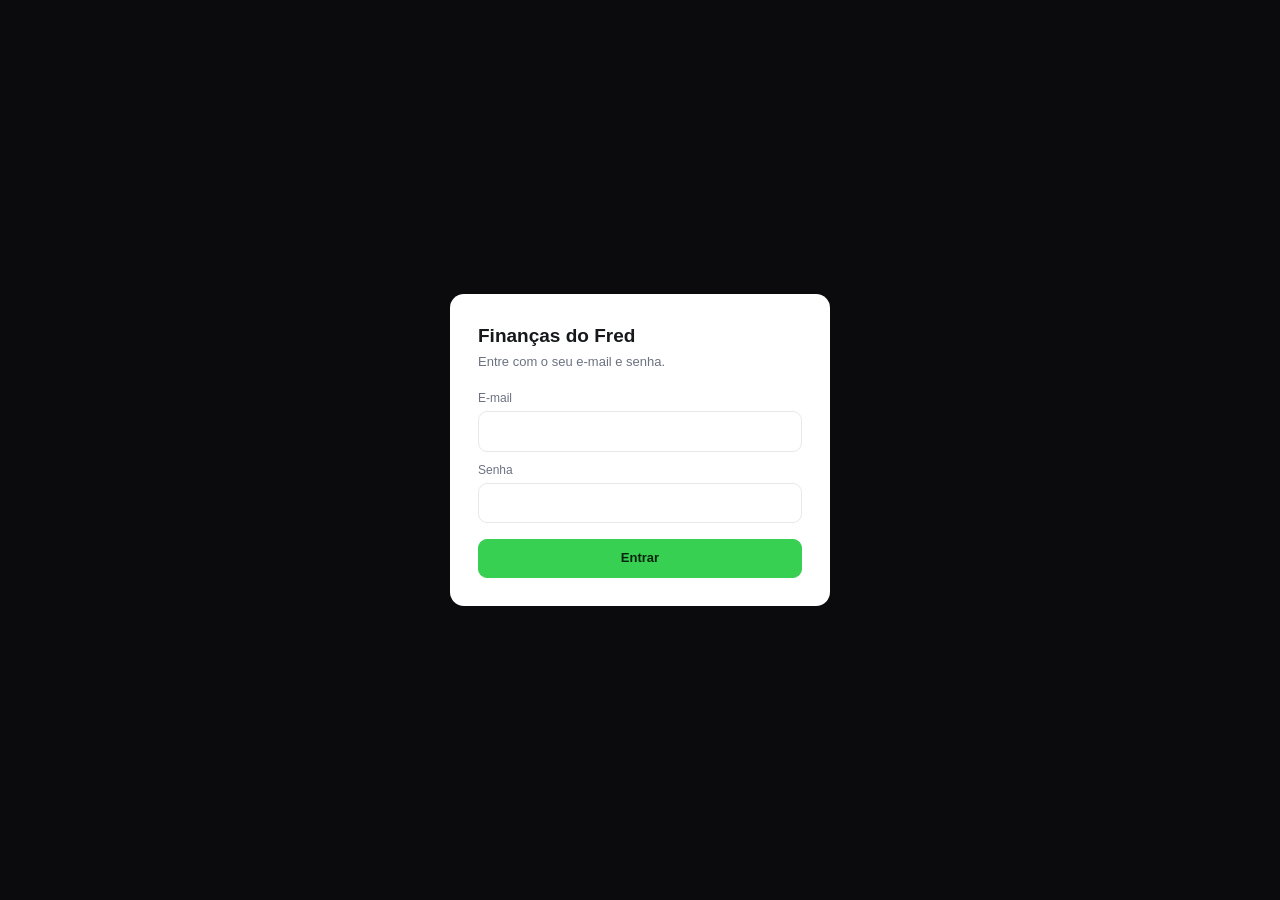
<file: docs/index.html>
<!doctype html>
<html lang="pt-BR">
<head>
<meta charset="utf-8">
<meta name="viewport" content="width=device-width, initial-scale=1">
<title>Dashboard · Finanças do Fred</title>
<link rel="stylesheet" href="css/style.css?v=20261105a">
</head>
<body>
<header class="topbar" id="topbar"></header>
<nav class="sidebar" id="sidebar"></nav>
<main class="conteudo">

  <div class="barra-acoes">
    <button class="btn btn-primario" onclick="abrirLancamento(null,{tipo:'receita'})">+ Receita</button>
    <button class="btn btn-escuro" onclick="abrirLancamento(null,{tipo:'despesa',status:'pendente'})">Registrar conta a pagar</button>
    <button class="btn" onclick="abrirLancamento(null,{tipo:'despesa'})">+ Despesa</button>
  </div>

  <div class="kpis" id="kpis"></div>

  <section class="dash-grade">
    <div class="painel">
      <div class="painel-topo">
        <div class="painel-titulo" id="titulo-ultimos"></div>
        <a class="btn-contorno" href="caixa.html">Ver todos</a>
      </div>
      <div id="ultimos"></div>
    </div>

    <div class="painel">
      <div class="painel-topo">
        <div class="painel-titulo" id="titulo-fluxo"></div>
        <select class="select-periodo" id="periodo">
          <option value="6">Últimos 6 meses</option>
          <option value="12">Últimos 12 meses</option>
          <option value="3">Últimos 3 meses</option>
        </select>
      </div>
      <div class="fluxo-wrap">
        <div class="fluxo-grafico">
          <div class="legenda">
            <span class="leg leg-verde">Entradas (R$)</span>
            <span class="leg leg-vermelho">Saídas (R$)</span>
          </div>
          <div class="caixa-grafico"><canvas id="gr-fluxo"></canvas></div>
        </div>
        <div class="fluxo-totais">
          <div class="total-box"><div class="total-rotulo">Total de entradas</div><div class="total-valor" id="total-entradas">R$ 0,00</div></div>
          <div class="total-box"><div class="total-rotulo">Total de saídas</div><div class="total-valor" id="total-saidas">R$ 0,00</div></div>
        </div>
      </div>
    </div>
  </section>

  <section class="dash-grade">
    <div class="painel">
      <div class="painel-topo">
        <div class="painel-titulo" id="titulo-vencimentos"></div>
        <div style="display:flex;gap:6px"><a class="btn-contorno" href="pagar.html">A pagar</a><a class="btn-contorno" href="receber.html">A receber</a></div>
      </div>
      <div id="vencimentos"></div>
    </div>

    <div class="painel">
      <div class="painel-topo">
        <div class="painel-titulo" id="titulo-alertas"></div>
      </div>
      <div class="alertas" id="alertas"></div>
    </div>
  </section>

</main>
<div id="aviso" hidden></div>
<script src="vendor/supabase.js"></script>
<script src="vendor/chart.umd.js"></script>
<script src="js/app.js?v=20261105a"></script>
<script src="js/index.js?v=20261105a"></script>
</body>
</html>
</file>
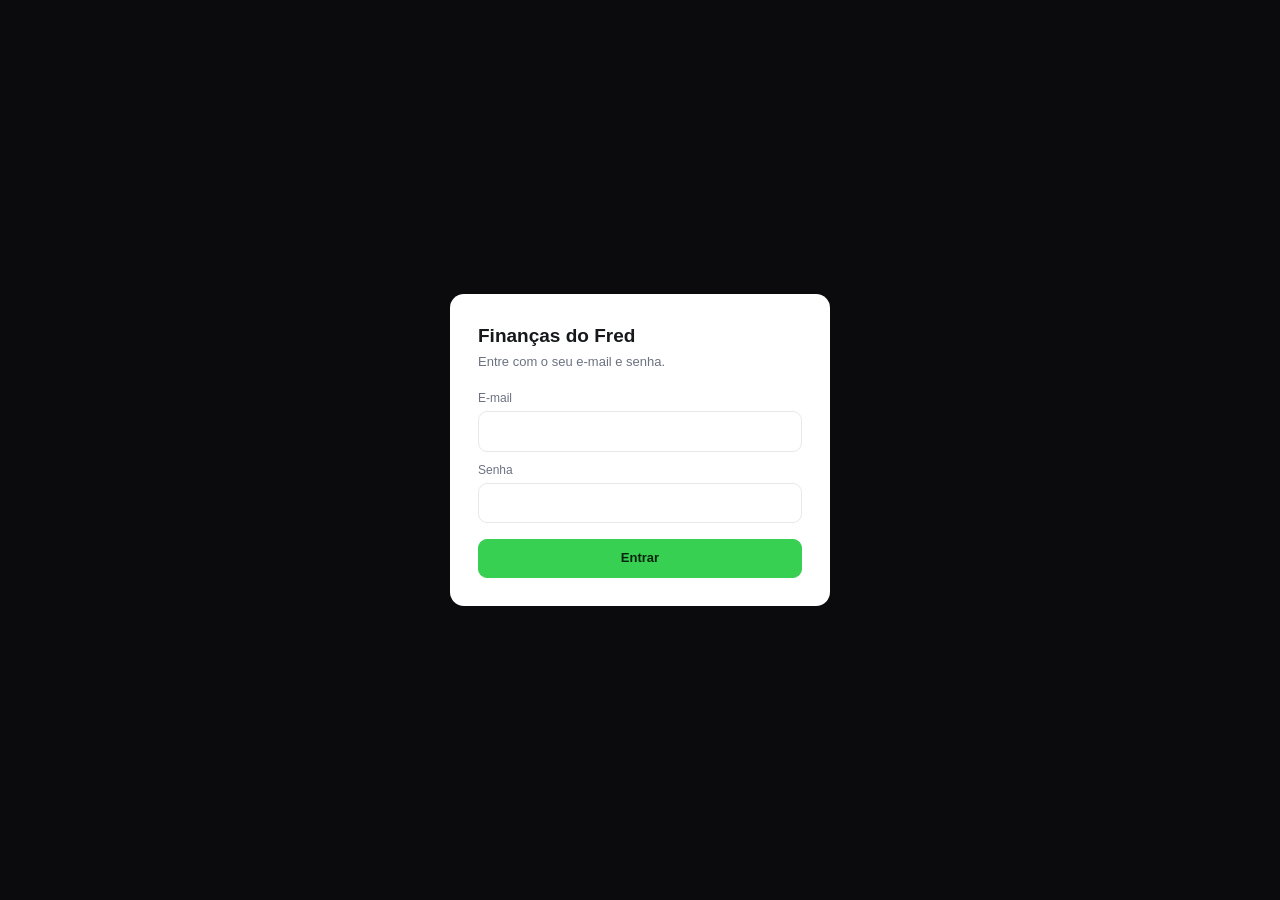
<file: docs/caixa.html>
<!doctype html>
<html lang="pt-BR">
<head>
<meta charset="utf-8">
<meta name="viewport" content="width=device-width, initial-scale=1">
<title>Caixa · Finanças do Fred</title>
<link rel="stylesheet" href="css/style.css?v=20261105a">
</head>
<body>
<header class="topbar" id="topbar"></header>
<nav class="sidebar" id="sidebar"></nav>
<main class="conteudo">
  <div class="cabecalho">
    <h1>Caixa</h1>
    <div class="acoes">
      <button class="btn" id="exportar">Exportar CSV</button>
      <button class="btn btn-primario" onclick="abrirLancamento(null,{tipo:'despesa',status:'liquidado'})">+ Lançamento</button>
    </div>
  </div>

  <div class="kpis" id="kpis"></div>

  <div class="card">
    <div class="filtros">
      <div class="campo" style="flex:1"><label for="f-busca">Buscar</label><input id="f-busca" placeholder="descrição ou pessoa"></div>
      <div class="campo"><label for="f-de">Baixa de</label><input id="f-de" type="date"></div>
      <div class="campo"><label for="f-ate">Até</label><input id="f-ate" type="date"></div>
      <div class="campo"><label for="f-tipo">Movimento</label>
        <select id="f-tipo"><option value="">Entradas e saídas</option><option value="1">Só entradas</option><option value="-1">Só saídas</option></select></div>
    </div>
    <div class="filtros">
      <div class="campo"><label for="f-conta">Conta</label><select id="f-conta"></select></div>
      <div class="campo"><label for="f-categoria">Categoria</label><select id="f-categoria"></select></div>
      <div class="campo"><label for="f-pessoa">Pessoa</label><select id="f-pessoa"></select></div>
      <div class="campo"><label for="f-grupo">Origem</label>
        <select id="f-grupo"><option value="">Todas</option><option value="resultado">Receitas e despesas</option><option value="emprestimo">Empréstimos</option></select></div>
      <button class="btn" id="f-limpar">Limpar filtros</button>
    </div>
    <div class="chips" id="atalhos"></div>
    <div class="chips" id="ativos"></div>
    <div id="tabela"></div>
  </div>

</main>
<div id="aviso" hidden></div>
<script src="vendor/supabase.js"></script>

<script src="js/app.js?v=20261105a"></script>
<script src="js/caixa.js?v=20261105a"></script>
</body>
</html>
</file>
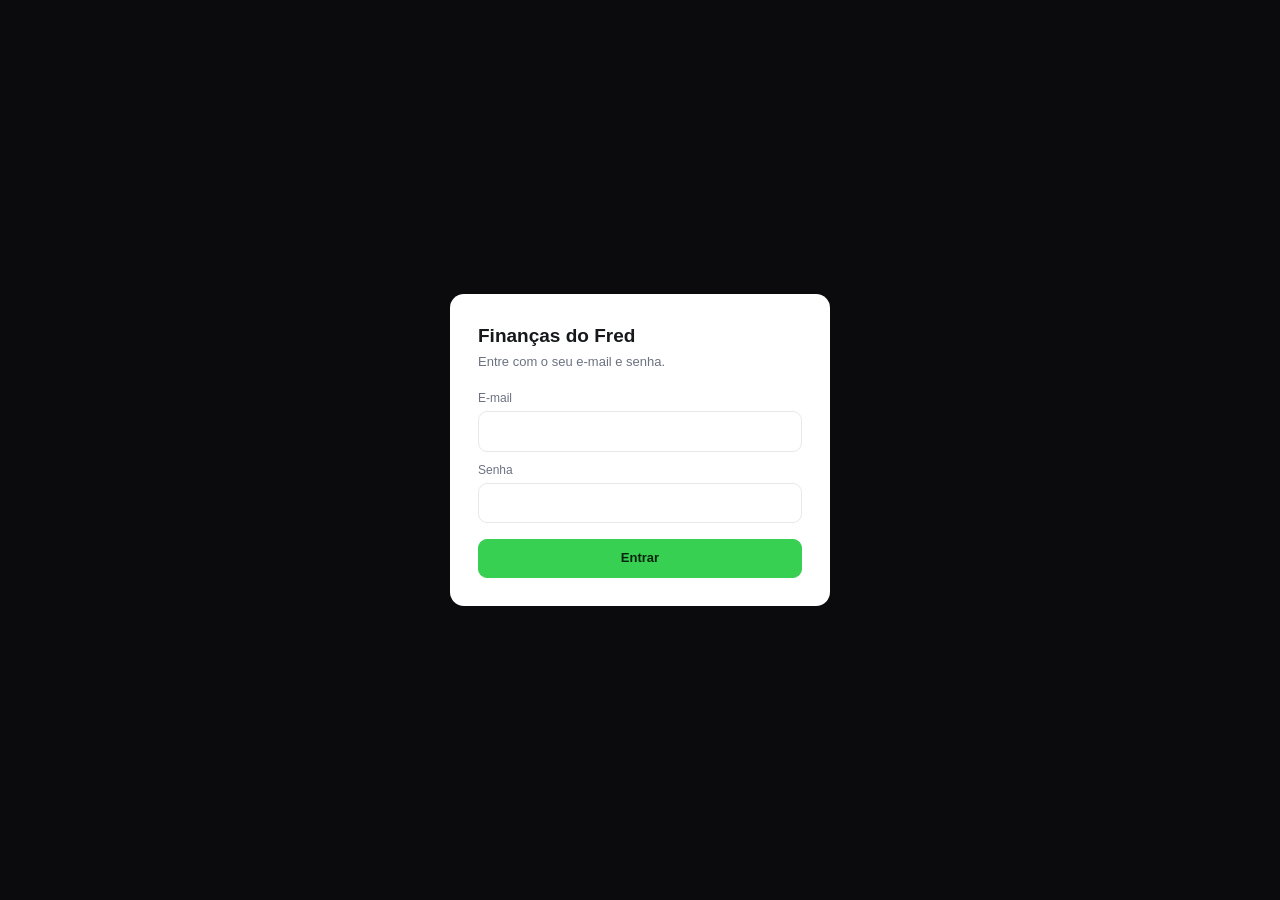
<file: docs/configuracoes.html>
<!doctype html>
<html lang="pt-BR">
<head>
<meta charset="utf-8">
<meta name="viewport" content="width=device-width, initial-scale=1">
<title>Configurações · Finanças do Fred</title>
<link rel="stylesheet" href="css/style.css?v=20261105a">
</head>
<body>
<header class="topbar" id="topbar"></header>
<nav class="sidebar" id="sidebar"></nav>
<main class="conteudo">
  <div class="cabecalho"><h1>Configurações</h1></div>

  <div class="grade-2" style="margin-bottom:16px">
    <div class="card">
      <h2>Contas e carteiras <button class="btn-link" id="nova-conta">+ Nova conta</button></h2>
      <div id="lista-contas"></div>
    </div>
    <div class="card">
      <h2>Categorias <button class="btn-link" id="nova-categoria">+ Nova categoria</button></h2>
      <div id="lista-categorias"></div>
    </div>
  </div>

  <div class="card" id="conferencia" style="margin-bottom:16px">
    <h2>Conferência dos dados</h2>
    <p class="fino muted" style="margin:-6px 0 10px">Verificação automática de lançamentos que podem distorcer os números. Nada é corrigido sozinho: abra o lançamento e decida.</p>
    <div id="lista-conferencia"><div class="carregando">Carregando...</div></div>
  </div>

  <div class="card" style="margin-bottom:16px">
    <h2>Histórico de alterações</h2>
    <p class="fino muted" style="margin:-6px 0 10px">As 40 alterações mais recentes em lançamentos, pessoas, contas e categorias.</p>
    <div id="lista-historico"><div class="carregando">Carregando...</div></div>
  </div>

  <div class="card">
    <h2>Bot do Telegram</h2>
    <p class="fino muted" style="margin:0 0 10px">Os lançamentos feitos pelo bot aparecem aqui marcados como <span class="tag t-cinza">Telegram</span>.</p>
    <table><tbody id="tabela-bot"></tbody></table>
  </div>

  <div class="modal" id="modal-conta" hidden>
    <form class="caixa" id="form-conta">
      <h2>Conta</h2>
      <input type="hidden" id="c-id">
      <div class="form-grade">
        <div class="col-2"><label for="c-nome">Nome</label><input id="c-nome" required placeholder="ex.: Nubank"></div>
        <div><label for="c-tipo">Tipo</label><select id="c-tipo">
          <option value="conta_corrente">Conta corrente</option>
          <option value="poupanca">Poupança</option>
          <option value="carteira">Carteira / dinheiro</option>
          <option value="cartao">Cartão de crédito</option>
          <option value="investimento">Investimento</option>
        </select></div>
        <div><label for="c-saldo">Saldo inicial (R$)</label><input id="c-saldo"></div>
        <div class="col-2"><label for="c-inst">Instituição</label><input id="c-inst"></div>
      </div>
      <div class="rodape">
        <button type="button" class="btn" onclick="document.getElementById('modal-conta').hidden=true">Cancelar</button>
        <button class="btn btn-primario">Salvar</button>
      </div>
    </form>
  </div>

  <div class="modal" id="modal-categoria" hidden>
    <form class="caixa" id="form-categoria">
      <h2>Categoria</h2>
      <input type="hidden" id="k-id">
      <div class="form-grade">
        <div class="col-2"><label for="k-nome">Nome</label><input id="k-nome" required></div>
        <div><label for="k-natureza">Natureza</label><select id="k-natureza">
          <option value="despesa">Despesa</option><option value="receita">Receita</option></select></div>
        <div><label for="k-cor">Cor</label><input id="k-cor" type="color" value="#6b7280" style="padding:4px;height:38px"></div>
        <div class="col-2" id="campo-orcamento"><label for="k-orcamento">Orçamento mensal (R$, opcional)</label><input id="k-orcamento"></div>
      </div>
      <div class="rodape">
        <button type="button" class="btn" onclick="document.getElementById('modal-categoria').hidden=true">Cancelar</button>
        <button class="btn btn-primario">Salvar</button>
      </div>
    </form>
  </div>

</main>
<div id="aviso" hidden></div>
<script src="vendor/supabase.js"></script>

<script src="js/app.js?v=20261105a"></script>
<script src="js/configuracoes.js?v=20261105a"></script>
</body>
</html>
</file>
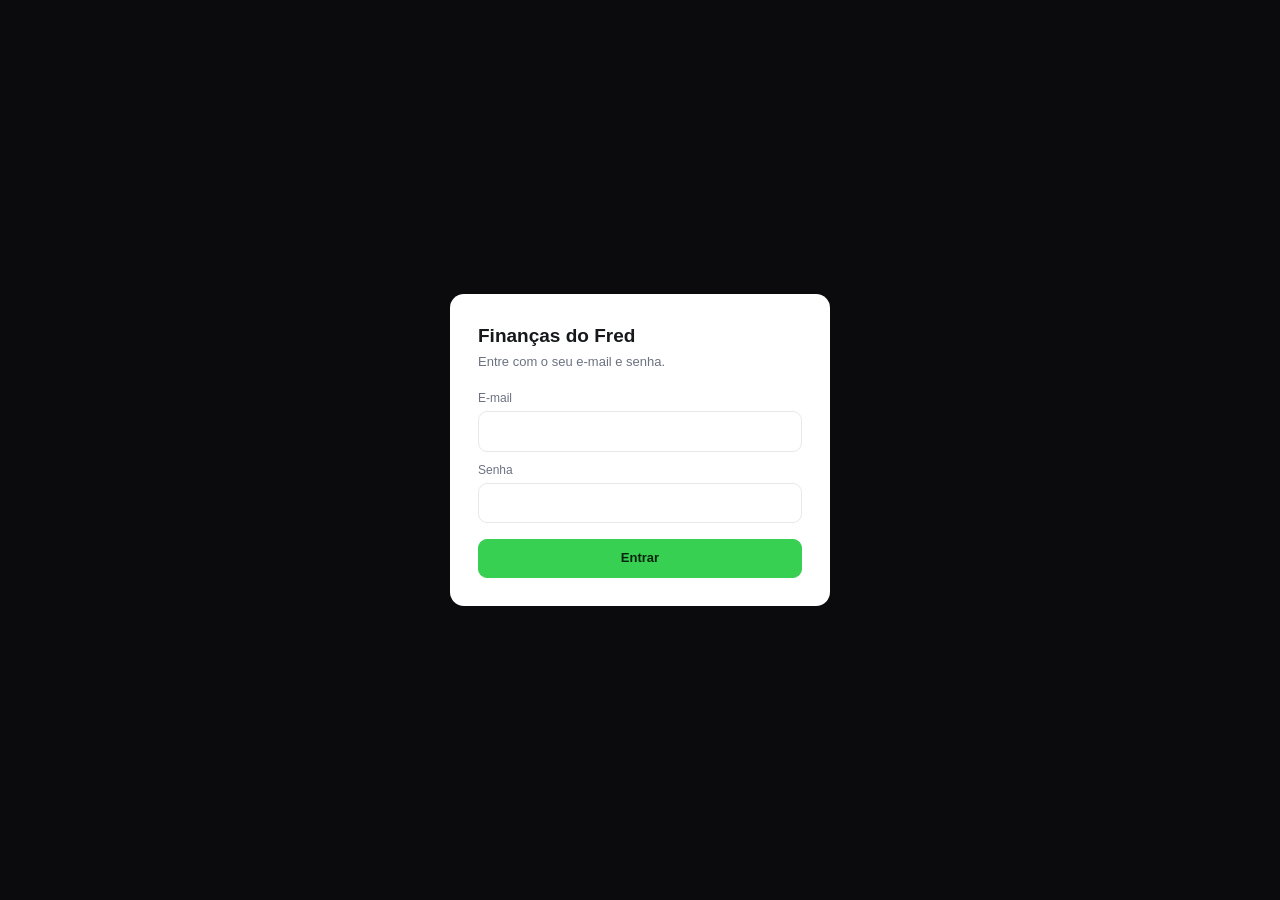
<file: docs/metas.html>
<!doctype html>
<html lang="pt-BR">
<head>
<meta charset="utf-8">
<meta name="viewport" content="width=device-width, initial-scale=1">
<title>Metas · Finanças do Fred</title>
<link rel="stylesheet" href="css/style.css?v=20261105a">
</head>
<body>
<header class="topbar" id="topbar"></header>
<nav class="sidebar" id="sidebar"></nav>
<main class="conteudo">
  <div class="cabecalho">
    <h1>Metas</h1>
    <div class="acoes"><button class="btn btn-primario" id="nova-meta">+ Nova meta</button></div>
  </div>
  <div class="kpis" id="kpis"></div>
  <div id="lista-metas"></div>

  <div class="modal" id="modal-meta" hidden>
    <form class="caixa" id="form-meta">
      <h2>Nova meta</h2>
      <div class="form-grade">
        <div class="col-2"><label for="m-tipo">Tipo de meta</label>
          <select id="m-tipo">
            <option value="juntar">Juntar um valor até uma data</option>
            <option value="reduzir">Gastar menos em uma categoria</option>
            <option value="reserva">Ter uma reserva de emergência</option>
          </select></div>
        <div class="col-2"><label for="m-nome">Nome</label><input id="m-nome" required placeholder="Ex.: Viagem de férias"></div>
        <div class="so-juntar"><label for="m-valor">Valor a juntar</label><input id="m-valor" inputmode="decimal" placeholder="0,00"></div>
        <div class="so-juntar"><label for="m-data">Até quando</label><input id="m-data" type="month"></div>
        <div class="so-reduzir"><label for="m-cat">Categoria</label><select id="m-cat"></select></div>
        <div class="so-reduzir"><label for="m-pct">Reduzir em (%)</label><input id="m-pct" type="number" min="1" max="99" value="20"></div>
        <div class="so-reserva col-2"><label for="m-meses">Quantos meses de despesas fixas</label><input id="m-meses" type="number" min="1" max="60" value="6"></div>
      </div>
      <p class="legenda-regra" id="m-ajuda"></p>
      <div class="rodape">
        <button type="button" class="btn" id="m-cancelar">Cancelar</button>
        <button class="btn btn-primario">Salvar meta</button>
      </div>
    </form>
  </div>
</main>
<div id="aviso" hidden></div>
<script src="vendor/supabase.js"></script>
<script src="vendor/chart.umd.js"></script>
<script src="js/app.js?v=20261105a"></script>
<script src="js/planejamento.js?v=20261105a"></script>
<script src="js/metas.js?v=20261105a"></script>
</body>
</html>
</file>
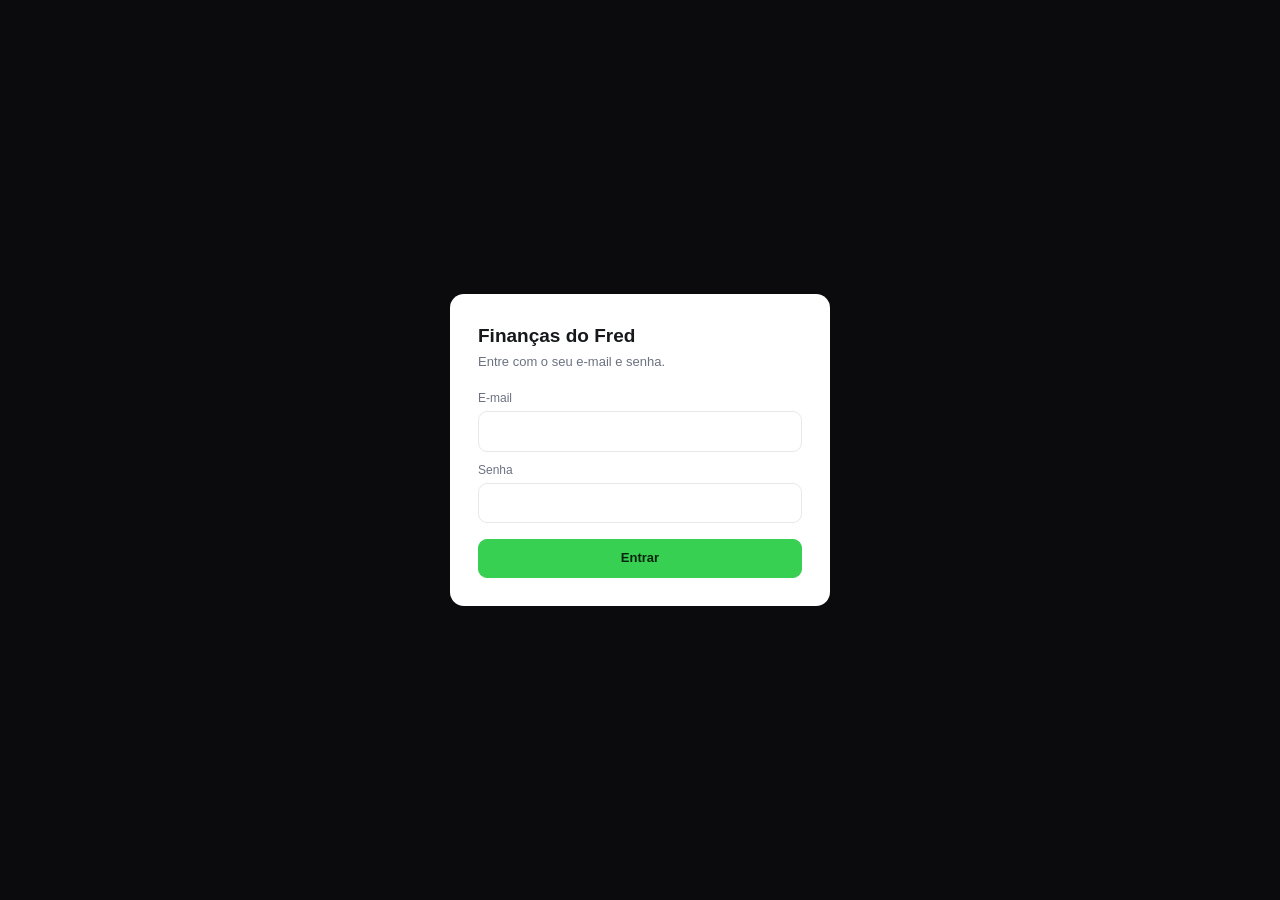
<file: docs/orcamento.html>
<!doctype html>
<html lang="pt-BR">
<head>
<meta charset="utf-8">
<meta name="viewport" content="width=device-width, initial-scale=1">
<title>Orçamento · Finanças do Fred</title>
<link rel="stylesheet" href="css/style.css?v=20261105a">
</head>
<body>
<header class="topbar" id="topbar"></header>
<nav class="sidebar" id="sidebar"></nav>
<main class="conteudo">
  <div class="cabecalho">
    <h1>Orçamento</h1>
    <div class="acoes"><input type="month" id="mes" style="width:auto"></div>
  </div>
  <div class="kpis" id="kpis"></div>
  <div class="card" style="margin-bottom:16px">
    <h2>Para onde vai o dinheiro</h2>
    <div id="divisao"></div>
  </div>
  <div class="card" style="margin-bottom:16px">
    <h2>Fixas, parceladas e variáveis nos últimos 12 meses</h2>
    <div class="caixa-grafico" style="height:260px"><canvas id="gr-serie"></canvas></div>
  </div>
  <div class="card">
    <h2>Contas do mês</h2>
    <div id="itens" style="overflow-x:auto"></div>
    <p class="legenda-regra">Como a classe é escolhida: a sua correção vale primeiro. Depois, conta com parcela (1/10) é parcelada. É fixa a que aparece em pelo menos 3 meses (ou nos 2, se só houver 2 meses de dados), no máximo 2 vezes por mês e com valor parecido (variação de até 30%, ou 5% com só 2 meses). O resto é variável. Empréstimos não entram.</p>
  </div>
</main>
<div id="aviso" hidden></div>
<script src="vendor/supabase.js"></script>
<script src="vendor/chart.umd.js"></script>
<script src="js/app.js?v=20261105a"></script>
<script src="js/planejamento.js?v=20261105a"></script>
<script src="js/orcamento.js?v=20261105a"></script>
</body>
</html>
</file>
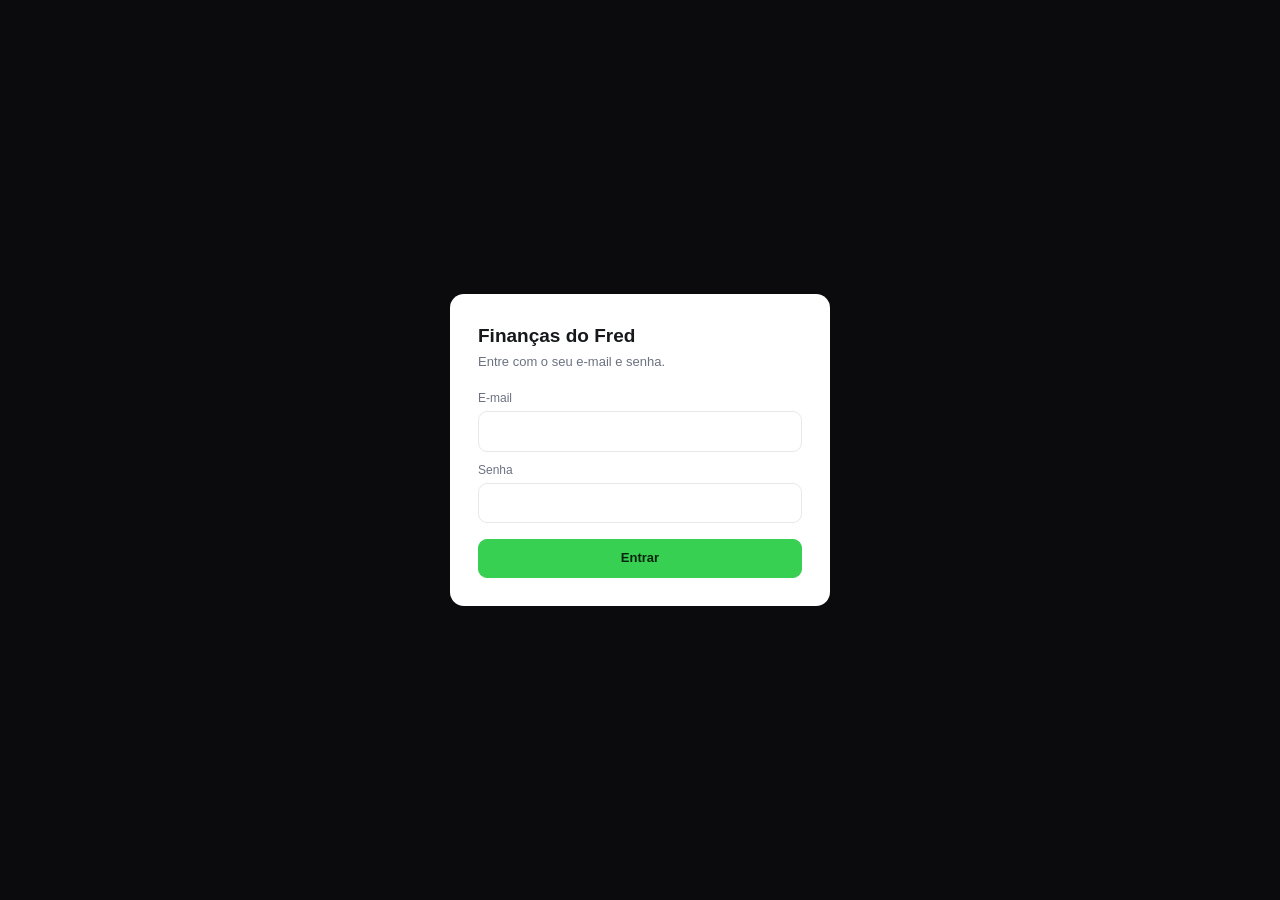
<file: docs/pagar.html>
<!doctype html>
<html lang="pt-BR">
<head>
<meta charset="utf-8">
<meta name="viewport" content="width=device-width, initial-scale=1">
<title>Contas a pagar · Finanças do Fred</title>
<link rel="stylesheet" href="css/style.css?v=20261105a">
</head>
<body>
<header class="topbar" id="topbar"></header>
<nav class="sidebar" id="sidebar"></nav>
<main class="conteudo">
  <div class="cabecalho">
    <h1>Contas a pagar</h1>
    <div class="acoes">
      <button class="btn" id="exportar">Exportar CSV</button>
      <button class="btn btn-primario" onclick="abrirLancamento(null,{tipo:'despesa',status:'pendente'})">+ Conta a pagar</button>
    </div>
  </div>

  <div class="kpis" id="kpis"></div>
  <div class="faixas" id="faixas"></div>

  <div class="card">
    <div class="filtros">
      <div class="campo" style="flex:1"><label for="f-busca">Buscar</label><input id="f-busca" placeholder="descrição ou pessoa"></div>
      <div class="campo"><label for="f-situacao">Situação</label>
        <select id="f-situacao">
          <option value="pendente">Em aberto</option>
          <option value="vencido">Vencidos</option>
          <option value="a_vencer">A vencer</option>
          <option value="liquidado">Baixados</option>
          <option value="todos">Todos</option>
        </select></div>
      <div class="campo"><label for="f-tipo-data">Período por</label>
        <select id="f-tipo-data">
          <option value="vencimento">Vencimento</option>
          <option value="lancamento">Data do lançamento</option>
          <option value="baixa">Data da baixa</option>
        </select></div>
      <div class="campo"><label for="f-de">De</label><input id="f-de" type="date"></div>
      <div class="campo"><label for="f-ate">Até</label><input id="f-ate" type="date"></div>
    </div>
    <div class="filtros">
      <div class="campo"><label for="f-pessoa">Pessoa</label><select id="f-pessoa"></select></div>
      <div class="campo"><label for="f-categoria">Categoria</label><select id="f-categoria"></select></div>
      <div class="campo"><label for="f-grupo">Origem</label>
        <select id="f-grupo"><option value="">Todas</option><option value="resultado">Contas do dia a dia</option><option value="emprestimo">Empréstimos</option></select></div>
      <div class="campo" style="min-width:120px;width:130px"><label for="f-min">Valor mínimo</label><input id="f-min"></div>
      <div class="campo" style="min-width:120px;width:130px"><label for="f-max">Valor máximo</label><input id="f-max"></div>
      <button class="btn" id="f-limpar">Limpar filtros</button>
    </div>
    <div class="chips" id="atalhos"></div>
    <div class="chips" id="ativos"></div>
    <p class="muted fino" style="margin:0 0 10px">Tudo que sai: despesas a pagar, valores que você deve a pessoas (inclusive empréstimos que pegou) e o que já foi pago.</p>
    <div id="tabela"></div>
  </div>

</main>
<div id="aviso" hidden></div>
<script src="vendor/supabase.js"></script>

<script src="js/app.js?v=20261105a"></script>
<script src="js/lista.js?v=20261105a"></script>
<script src="js/pagar.js?v=20261105a"></script>
</body>
</html>
</file>
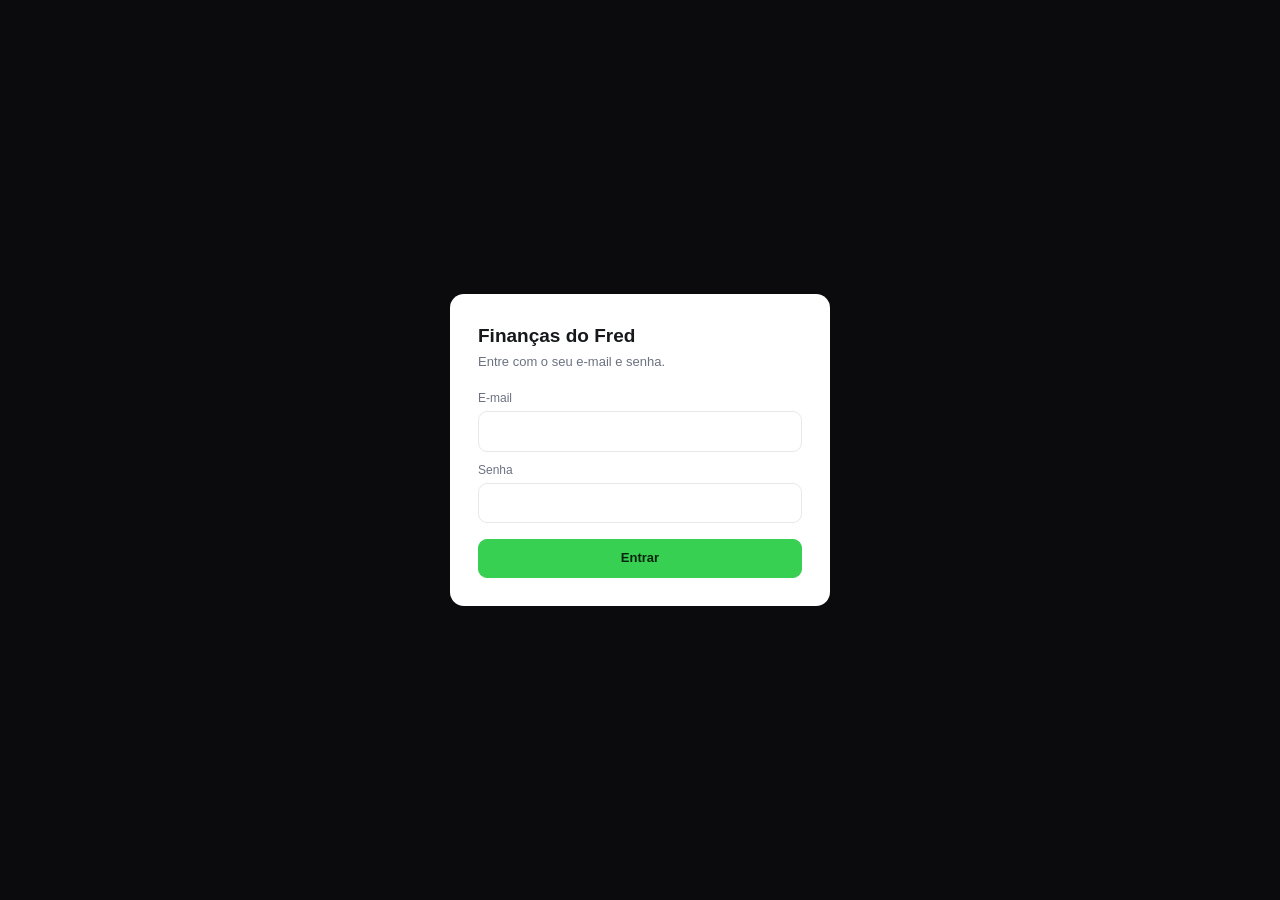
<file: docs/pessoas.html>
<!doctype html>
<html lang="pt-BR">
<head>
<meta charset="utf-8">
<meta name="viewport" content="width=device-width, initial-scale=1">
<title>Pessoas · Finanças do Fred</title>
<link rel="stylesheet" href="css/style.css?v=20261105a">
</head>
<body>
<header class="topbar" id="topbar"></header>
<nav class="sidebar" id="sidebar"></nav>
<main class="conteudo">
  <div class="cabecalho">
    <h1>Pessoas</h1>
    <div class="acoes">
      <button class="btn btn-primario" id="nova-pessoa">+ Nova pessoa</button>
    </div>
  </div>

  <div class="kpis" id="kpis"></div>

  <div class="grade-3">
    <div class="card">
      <h2>Saldos por pessoa</h2>
      <div class="filtros" style="margin-bottom:8px">
        <div class="campo" style="flex:1"><input id="busca" placeholder="Buscar por nome, apelido ou telefone" autocomplete="off"></div>
        <div class="campo"><select id="f-saldo">
          <option value="abertos">Com saldo em aberto</option>
          <option value="todos">Todas as pessoas</option>
          <option value="devem">Com débito</option>
          <option value="devo">A pagar</option>
        </select></div>
      </div>
      <div id="lista"></div>
    </div>
    <div class="card" id="ficha">
      <h2>Ficha</h2>
      <p class="muted fino">Escolha alguém na lista ao lado.</p>
    </div>
  </div>

  <div class="modal" id="modal-pessoa" hidden>
    <form class="caixa" id="form-pessoa">
      <h2 id="titulo-pessoa">Nova pessoa</h2>
      <input type="hidden" id="p-id">
      <div class="form-grade">
        <div class="col-2"><label for="p-nome">Nome</label><input id="p-nome" required></div>
        <div><label for="p-apelido">Apelido</label><input id="p-apelido"></div>
        <div><label for="p-tel">Telefone</label><input id="p-tel" inputmode="tel" placeholder="(00) 00000-0000"></div>
        <div class="col-2"><label for="p-pix">Chave Pix</label><input id="p-pix"></div>
        <div class="col-2"><label for="p-obs">Observações</label><textarea id="p-obs" rows="3"></textarea></div>
      </div>
      <div class="rodape">
        <button type="button" class="btn" id="p-cancelar">Cancelar</button>
        <button class="btn btn-primario">Salvar pessoa</button>
      </div>
    </form>
  </div>

</main>
<div id="aviso" hidden></div>
<script src="vendor/supabase.js"></script>

<script src="js/app.js?v=20261105a"></script>
<script src="js/pessoas.js?v=20261105a"></script>
</body>
</html>
</file>
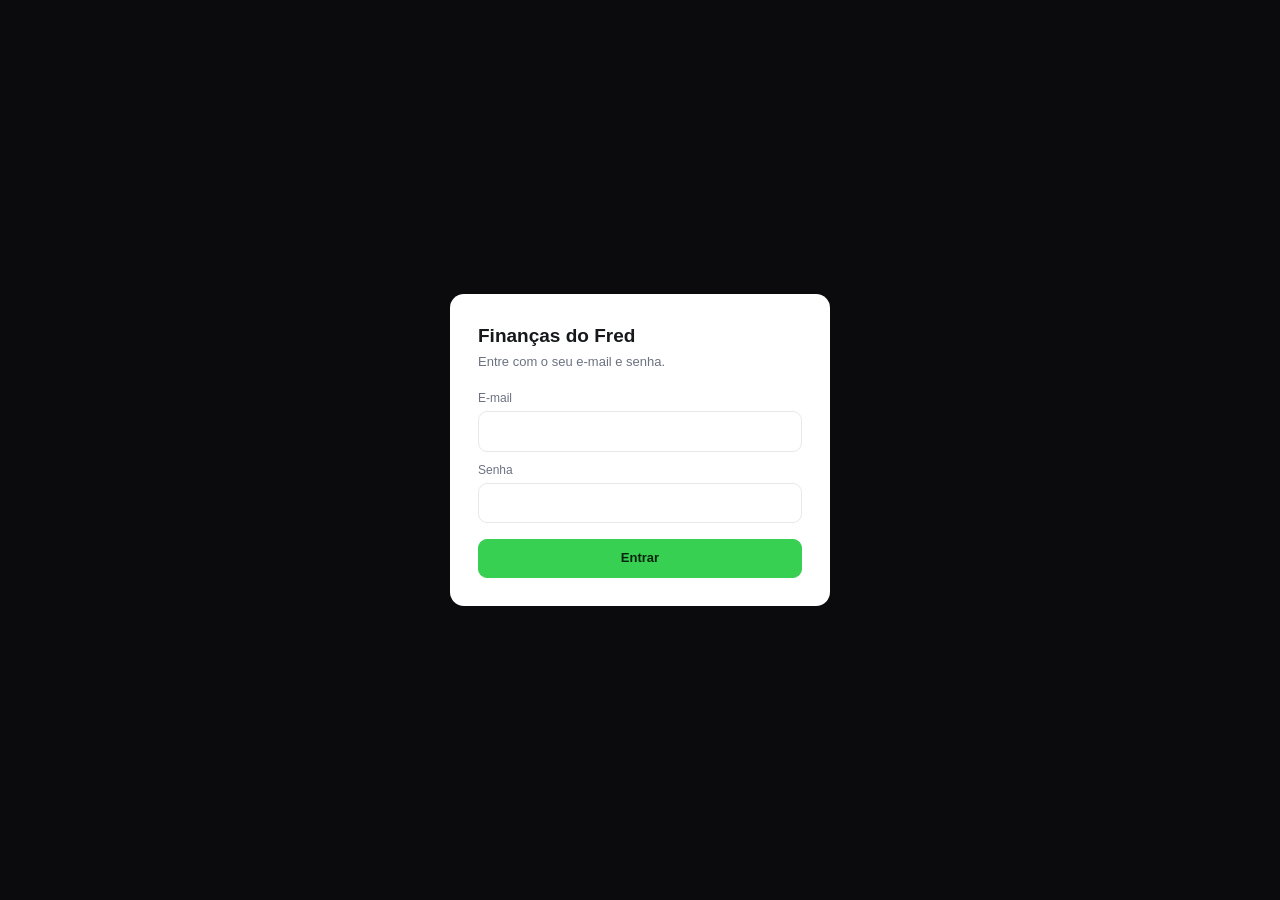
<file: docs/projecao.html>
<!doctype html>
<html lang="pt-BR">
<head>
<meta charset="utf-8">
<meta name="viewport" content="width=device-width, initial-scale=1">
<title>Projeção · Finanças do Fred</title>
<link rel="stylesheet" href="css/style.css?v=20261105a">
</head>
<body>
<header class="topbar" id="topbar"></header>
<nav class="sidebar" id="sidebar"></nav>
<main class="conteudo">
  <div class="cabecalho">
    <h1>Projeção</h1>
    <div class="acoes">
      <select id="horizonte" style="width:auto">
        <option value="6">Próximos 6 meses</option><option value="12" selected>Próximos 12 meses</option><option value="24">Próximos 24 meses</option>
      </select>
    </div>
  </div>
  <div class="kpis" id="kpis"></div>
  <div class="grade-3" style="margin-bottom:16px">
    <div class="card"><h2>Saldo projetado</h2><div class="caixa-grafico" style="height:280px"><canvas id="gr-proj"></canvas></div></div>
    <div class="card">
      <h2>Premissas por mês</h2>
      <div class="form-grade">
        <div class="col-2"><label for="p-renda">Receitas</label><input id="p-renda" inputmode="decimal"></div>
        <div><label for="p-fixa">Despesas fixas</label><input id="p-fixa" inputmode="decimal"></div>
        <div><label for="p-var">Despesas variáveis</label><input id="p-var" inputmode="decimal"></div>
      </div>
      <p class="legenda-regra" id="p-base"></p>
      <button class="btn-link" id="p-restaurar" style="margin-top:6px">Voltar aos valores calculados</button>
    </div>
  </div>
  <div class="card" style="margin-bottom:16px">
    <h2>Simular uma compra ou financiamento <button class="btn" id="nova-sim" style="margin-left:auto;padding:6px 11px">+ Simulação</button></h2>
    <div id="simulacoes" style="overflow-x:auto"></div>
  </div>
  <div class="card">
    <h2>Mês a mês</h2>
    <div id="tabela" style="overflow-x:auto"></div>
    <p class="legenda-regra">É uma estimativa. Receitas: mediana dos últimos 6 meses com receita. Fixas e variáveis: média dos últimos 3 meses com despesa. Parcelas e contas já lançadas entram no mês do vencimento (as vencidas, no mês atual), menos as fixas, que já estão na média. Empréstimos a receber e a pagar entram na data combinada. Gastos novos e reajustes não entram.</p>
  </div>

  <div class="modal" id="modal-sim" hidden>
    <form class="caixa" id="form-sim">
      <h2>Nova simulação</h2>
      <div class="form-grade">
        <div class="col-2"><label for="s-nome">O que é</label><input id="s-nome" required placeholder="Ex.: Carro"></div>
        <div><label for="s-valor">Valor</label><input id="s-valor" inputmode="decimal" required></div>
        <div><label for="s-entrada">Entrada</label><input id="s-entrada" inputmode="decimal" placeholder="0,00"></div>
        <div><label for="s-taxa">Juros ao mês (%)</label><input id="s-taxa" type="number" step="0.01" min="0" max="20" value="0"></div>
        <div><label for="s-parcelas">Parcelas</label><input id="s-parcelas" type="number" min="1" max="420" value="12"></div>
        <div class="col-2"><label for="s-inicio">Primeira parcela em</label><input id="s-inicio" type="month"></div>
      </div>
      <p class="legenda-regra" id="s-resumo"></p>
      <div class="rodape">
        <button type="button" class="btn" id="s-cancelar">Cancelar</button>
        <button class="btn btn-primario">Adicionar à projeção</button>
      </div>
    </form>
  </div>
</main>
<div id="aviso" hidden></div>
<script src="vendor/supabase.js"></script>
<script src="vendor/chart.umd.js"></script>
<script src="js/app.js?v=20261105a"></script>
<script src="js/planejamento.js?v=20261105a"></script>
<script src="js/projecao.js?v=20261105a"></script>
</body>
</html>
</file>
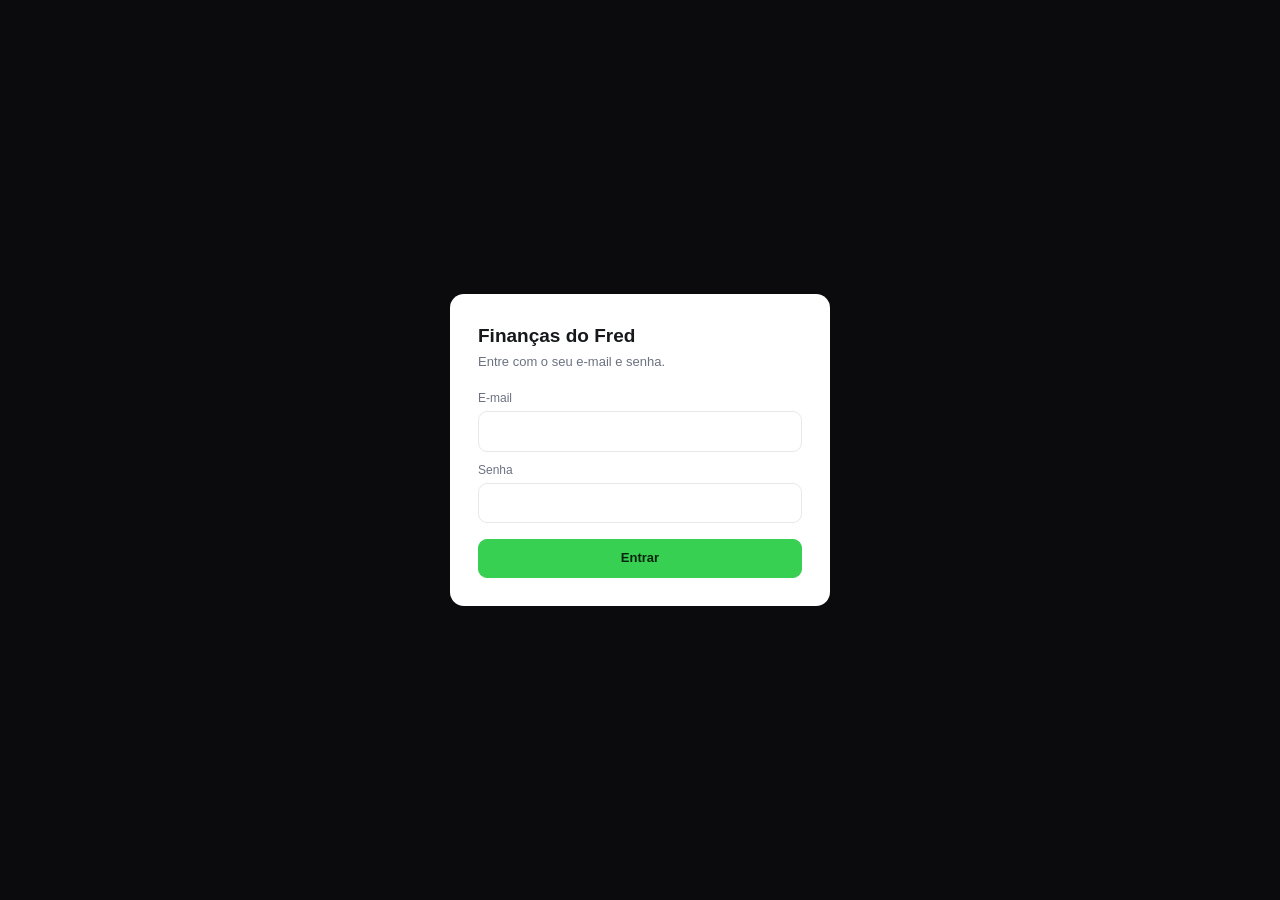
<file: docs/receber.html>
<!doctype html>
<html lang="pt-BR">
<head>
<meta charset="utf-8">
<meta name="viewport" content="width=device-width, initial-scale=1">
<title>Contas a receber · Finanças do Fred</title>
<link rel="stylesheet" href="css/style.css?v=20261105a">
</head>
<body>
<header class="topbar" id="topbar"></header>
<nav class="sidebar" id="sidebar"></nav>
<main class="conteudo">
  <div class="cabecalho">
    <h1>Contas a receber</h1>
    <div class="acoes">
      <button class="btn" id="exportar">Exportar CSV</button>
      <button class="btn btn-primario" onclick="abrirLancamento(null,{tipo:'receita',status:'pendente'})">+ Conta a receber</button>
    </div>
  </div>

  <div class="kpis" id="kpis"></div>
  <div class="faixas" id="faixas"></div>

  <div class="card">
    <div class="filtros">
      <div class="campo" style="flex:1"><label for="f-busca">Buscar</label><input id="f-busca" placeholder="descrição ou pessoa"></div>
      <div class="campo"><label for="f-situacao">Situação</label>
        <select id="f-situacao">
          <option value="pendente">Em aberto</option>
          <option value="vencido">Vencidos</option>
          <option value="a_vencer">A vencer</option>
          <option value="liquidado">Baixados</option>
          <option value="todos">Todos</option>
        </select></div>
      <div class="campo"><label for="f-tipo-data">Período por</label>
        <select id="f-tipo-data">
          <option value="vencimento">Vencimento</option>
          <option value="lancamento">Data do lançamento</option>
          <option value="baixa">Data da baixa</option>
        </select></div>
      <div class="campo"><label for="f-de">De</label><input id="f-de" type="date"></div>
      <div class="campo"><label for="f-ate">Até</label><input id="f-ate" type="date"></div>
    </div>
    <div class="filtros">
      <div class="campo"><label for="f-pessoa">Pessoa</label><select id="f-pessoa"></select></div>
      <div class="campo"><label for="f-categoria">Categoria</label><select id="f-categoria"></select></div>
      <div class="campo"><label for="f-grupo">Origem</label>
        <select id="f-grupo"><option value="">Todas</option><option value="resultado">Contas do dia a dia</option><option value="emprestimo">Empréstimos</option></select></div>
      <div class="campo" style="min-width:120px;width:130px"><label for="f-min">Valor mínimo</label><input id="f-min"></div>
      <div class="campo" style="min-width:120px;width:130px"><label for="f-max">Valor máximo</label><input id="f-max"></div>
      <button class="btn" id="f-limpar">Limpar filtros</button>
    </div>
    <div class="chips" id="atalhos"></div>
    <div class="chips" id="ativos"></div>
    <p class="muted fino" style="margin:0 0 10px">Tudo que entra: receitas a receber, valores que pessoas te devem (inclusive devolução de empréstimos) e o que já foi recebido.</p>
    <div id="tabela"></div>
  </div>

</main>
<div id="aviso" hidden></div>
<script src="vendor/supabase.js"></script>

<script src="js/app.js?v=20261105a"></script>
<script src="js/lista.js?v=20261105a"></script>
<script src="js/receber.js?v=20261105a"></script>
</body>
</html>
</file>
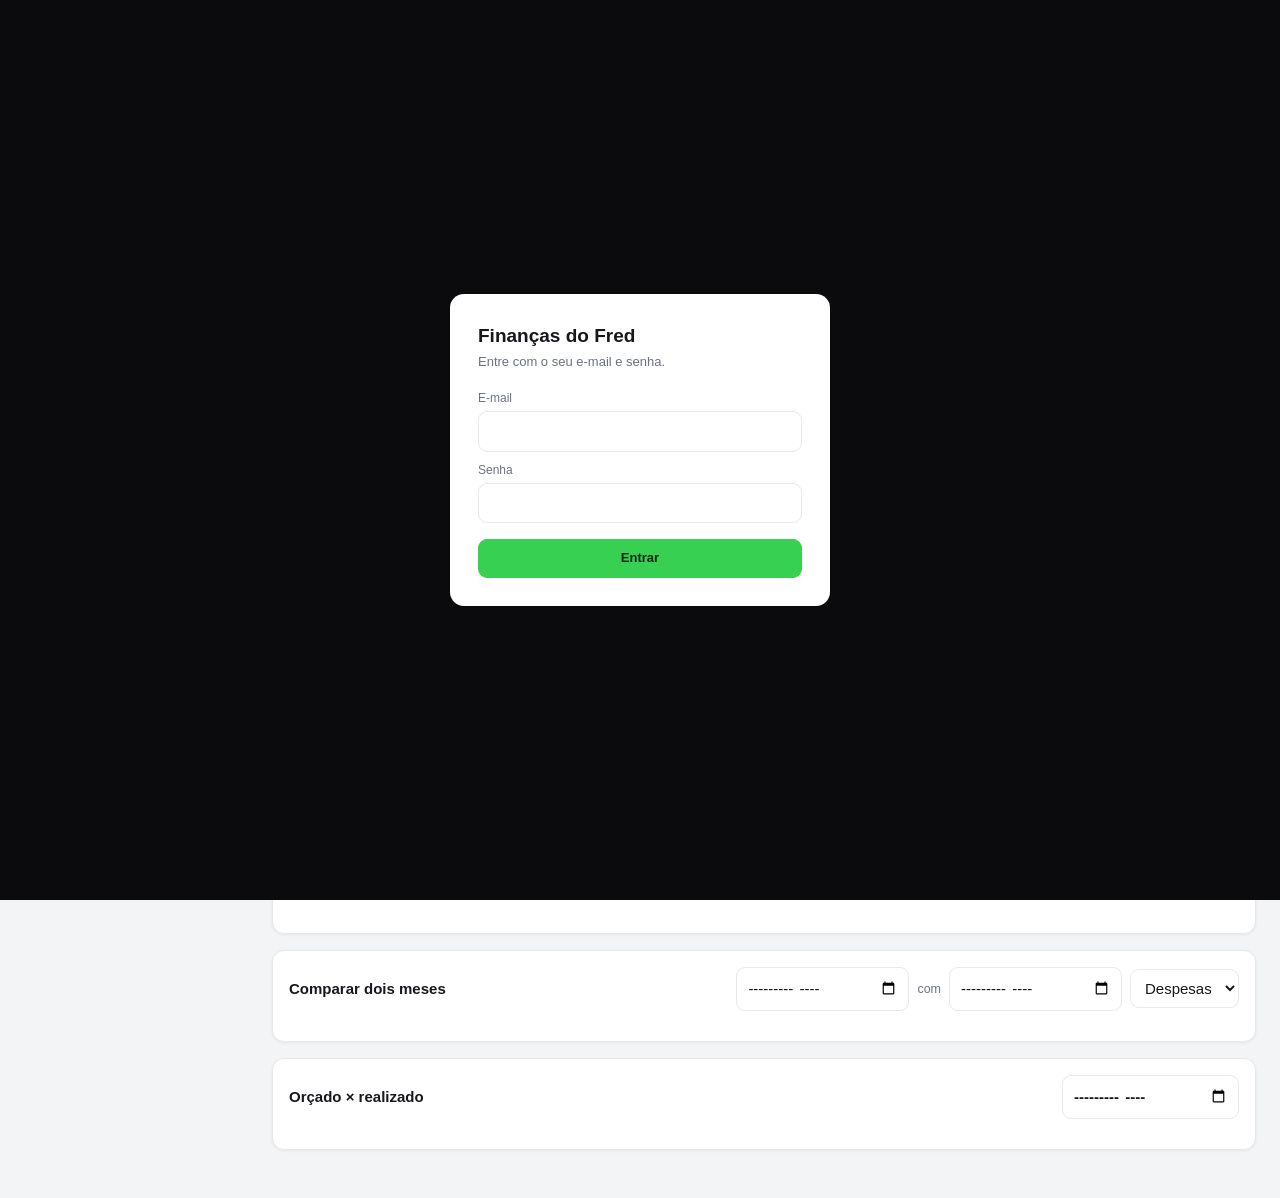
<file: docs/relatorios.html>
<!doctype html>
<html lang="pt-BR">
<head>
<meta charset="utf-8">
<meta name="viewport" content="width=device-width, initial-scale=1">
<title>Relatórios · Finanças do Fred</title>
<link rel="stylesheet" href="css/style.css?v=20261105a">
</head>
<body>
<header class="topbar" id="topbar"></header>
<nav class="sidebar" id="sidebar"></nav>
<main class="conteudo">
  <div class="cabecalho">
    <h1>Relatórios</h1>
    <div class="acoes">
      <select id="ano" style="width:auto"></select>
      <button class="btn" id="exportar">Exportar CSV do ano</button>
    </div>
  </div>

  <div class="kpis" id="kpis"></div>

  <div class="card" style="margin-bottom:16px">
    <h2>Receitas, despesas e resultado por mês</h2>
    <div class="caixa-grafico" style="height:280px"><canvas id="gr-ano"></canvas></div>
  </div>

  <div class="grade-2" style="margin-bottom:16px">
    <div class="card"><h2>Despesas por categoria</h2><div class="caixa-grafico" id="box-despesas" style="height:260px"><canvas id="gr-despesas"></canvas></div><div class="vazio" id="vazio-despesas" hidden>Nenhuma despesa neste ano.</div></div>
    <div class="card"><h2>Receitas por categoria</h2><div class="caixa-grafico" id="box-receitas" style="height:260px"><canvas id="gr-receitas"></canvas></div><div class="vazio" id="vazio-receitas" hidden>Nenhuma receita neste ano.</div></div>
  </div>

  <div class="card" style="margin-bottom:16px">
    <h2>Resumo mês a mês</h2>
    <div id="tabela-ano"></div>
  </div>

  <div class="card" style="margin-bottom:16px">
    <h2>Comparar dois meses
      <span style="margin-left:auto;display:flex;gap:8px;align-items:center;font-weight:400">
        <input type="month" id="cmp-a" style="width:auto"><span class="fino muted">com</span><input type="month" id="cmp-b" style="width:auto">
        <select id="cmp-nat" style="width:auto"><option value="despesa">Despesas</option><option value="receita">Receitas</option></select>
      </span></h2>
    <div id="tabela-comparacao" style="overflow-x:auto"></div>
  </div>

  <div class="card">
    <h2>Orçado × realizado <input type="month" id="mes-orc" style="width:auto;margin-left:auto"></h2>
    <div id="tabela-orcamento"></div>
  </div>

</main>
<div id="aviso" hidden></div>
<script src="vendor/supabase.js"></script>
<script src="vendor/chart.umd.js"></script>
<script src="js/app.js?v=20261105a"></script>
<script src="js/relatorios.js?v=20261105a"></script>
</body>
</html>
</file>
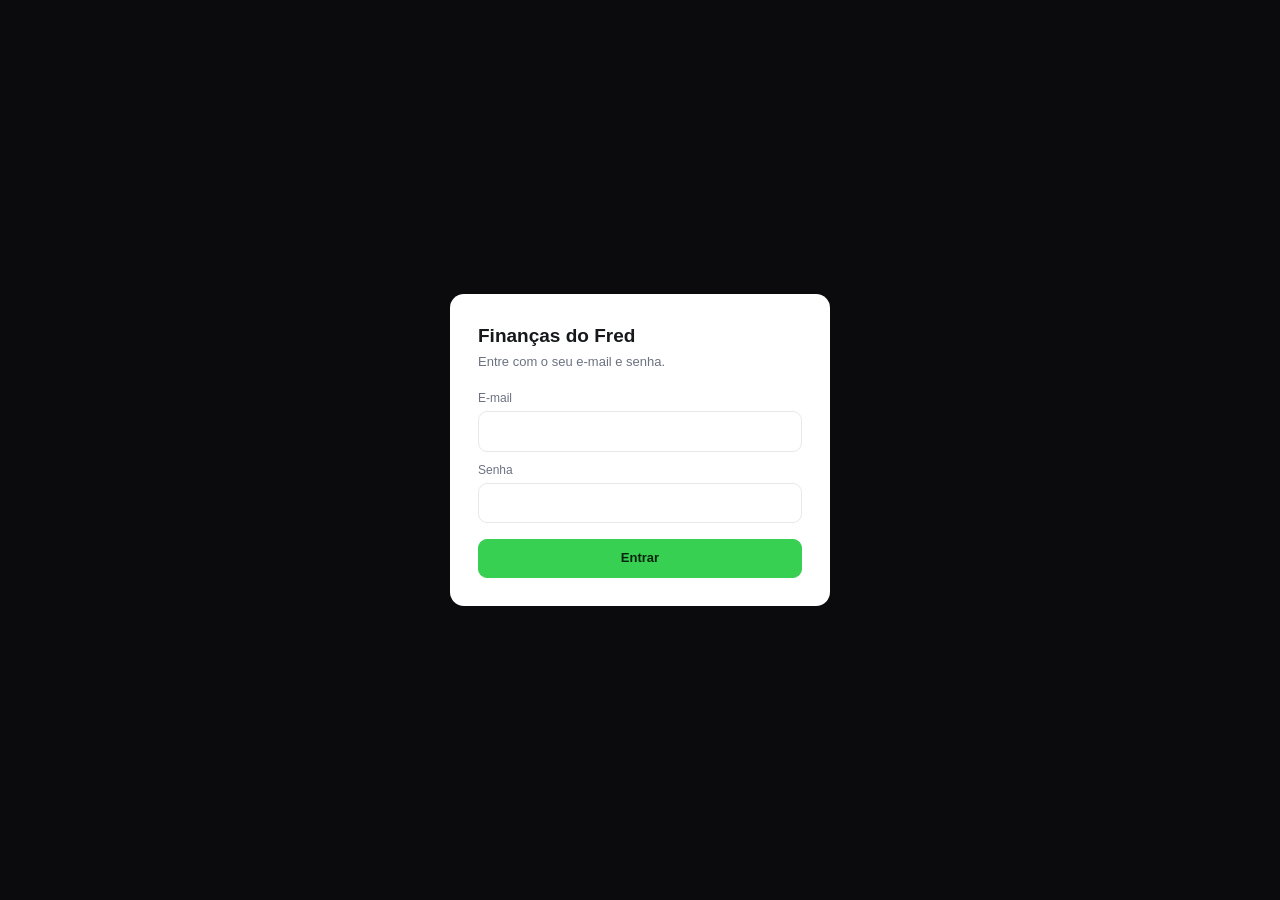
<file: docs/revisao.html>
<!doctype html>
<html lang="pt-BR">
<head>
<meta charset="utf-8">
<meta name="viewport" content="width=device-width, initial-scale=1">
<title>Revisão de gastos · Finanças do Fred</title>
<link rel="stylesheet" href="css/style.css?v=20261105a">
</head>
<body>
<header class="topbar" id="topbar"></header>
<nav class="sidebar" id="sidebar"></nav>
<main class="conteudo">
  <div class="cabecalho">
    <h1>Revisão de gastos</h1>
    <div class="acoes"><input type="month" id="mes" style="width:auto"></div>
  </div>
  <div class="kpis" id="kpis"></div>
  <div class="card" style="margin-bottom:16px">
    <h2>Sugestões de corte</h2>
    <div id="sugestoes" style="overflow-x:auto"></div>
  </div>
  <div class="card" style="margin-bottom:16px">
    <h2>Economia que você já fez</h2>
    <div id="realizada" style="overflow-x:auto"></div>
  </div>
  <div class="card">
    <h2>Gasto por categoria nos últimos 6 meses</h2>
    <div id="matriz" style="overflow-x:auto"></div>
  </div>
</main>
<div id="aviso" hidden></div>
<script src="vendor/supabase.js"></script>
<script src="vendor/chart.umd.js"></script>
<script src="js/app.js?v=20261105a"></script>
<script src="js/planejamento.js?v=20261105a"></script>
<script src="js/revisao.js?v=20261105a"></script>
</body>
</html>
</file>
<file: docs/css/style.css>
:root{
  --preto:#0b0b0d; --preto-2:#131316;
  --verde:#2ecc40; --verde-claro:#3ddc55; --verde-btn:#37d052;
  --vermelho:#e74c3c; --amarelo:#f0a11c; --azul:#2563eb;
  --fundo:#f3f4f6; --card:#ffffff; --borda:#e6e8eb;
  --texto:#16181c; --texto-2:#6b7280;
  --raio:12px; --sombra:0 1px 3px rgba(0,0,0,.06);
  --sidebar:248px;
}
*{box-sizing:border-box}
[hidden]{display:none !important}
html,body{margin:0;padding:0}
body{
  font-family:"Segoe UI",-apple-system,BlinkMacSystemFont,Roboto,Arial,sans-serif;
  background:var(--fundo); color:var(--texto); font-size:14px; line-height:1.45;
}
a{color:inherit;text-decoration:none}
button,input,select,textarea{font:inherit}

/* ---------- Topo ---------- */
.topbar{
  position:fixed; inset:0 0 auto 0; height:56px; z-index:30;
  background:var(--preto); color:#fff;
  display:flex; align-items:center; gap:16px; padding:0 20px;
}
.topbar .marca{font-weight:800; letter-spacing:.5px; font-size:17px}
.topbar .marca span{color:var(--verde)}
.topbar .sub{color:#9aa0a6; font-size:13px}
.topbar .dir{margin-left:auto; display:flex; align-items:center; gap:14px}
.topbar .usuario{display:flex;align-items:center;gap:8px;font-size:13px}
.avatar{width:28px;height:28px;border-radius:50%;background:var(--verde);color:#06240c;
  display:grid;place-items:center;font-weight:700;font-size:12px}
.btn-menu{display:none;background:none;border:0;color:#fff;font-size:20px;cursor:pointer}

/* ---------- Lateral ---------- */
.sidebar{
  position:fixed; top:56px; bottom:0; left:0; width:var(--sidebar); z-index:20;
  background:var(--preto-2); padding:14px 10px; overflow-y:auto;
}
.sidebar a{
  display:flex; align-items:center; gap:10px; padding:10px 12px; margin-bottom:2px;
  border-radius:8px; color:#c7ccd1; font-size:14px;
}
.sidebar a:hover{background:#1d1d22; color:#fff}
.sidebar a.ativo{background:#1d1d22; color:#fff; box-shadow:inset 3px 0 0 var(--verde)}
.sidebar a .ico{width:18px;text-align:center;opacity:.9}
.sidebar .grupo{color:#6b7280;font-size:11px;text-transform:uppercase;letter-spacing:.6px;
  padding:14px 12px 6px}

/* ---------- Conteúdo ---------- */
.conteudo{margin:56px 0 0 var(--sidebar); padding:20px 24px 48px}
.cabecalho{display:flex;align-items:center;gap:12px;flex-wrap:wrap;margin-bottom:18px}
.cabecalho h1{font-size:20px;margin:0}
.cabecalho .acoes{margin-left:auto;display:flex;gap:8px;flex-wrap:wrap}

/* ---------- Botões ---------- */
.btn{display:inline-flex;align-items:center;gap:7px;padding:9px 14px;border:1px solid transparent;
  border-radius:9px;cursor:pointer;font-weight:600;font-size:13px;background:var(--card);
  color:var(--texto);border-color:var(--borda)}
.btn:hover{filter:brightness(.98)}
.btn-primario{background:var(--verde-btn);color:#06240c;border-color:var(--verde-btn)}
.btn-escuro{background:var(--preto);color:#fff;border-color:var(--preto)}
.btn-perigo{background:var(--vermelho);color:#fff;border-color:var(--vermelho)}
.btn-link{background:none;border:0;color:var(--azul);padding:0;font-weight:600}
.btn:disabled{opacity:.5;cursor:not-allowed}

/* ---------- Cartões ---------- */
.card{background:var(--card);border:1px solid var(--borda);border-radius:var(--raio);
  box-shadow:var(--sombra);padding:16px}
.card h2{font-size:15px;margin:0 0 14px;display:flex;align-items:center;gap:8px}
.card h2 .btn-link{margin-left:auto;font-size:12px}
.card h2 .btn-link + .btn-link{margin-left:12px}
.extrato td{vertical-align:middle}
.extrato .tag{margin-left:6px;white-space:nowrap}

/* KPIs no mesmo padrão do painel Tech4You: ícone em quadrado preto, valor grande */
.kpis{display:grid;grid-template-columns:repeat(auto-fit,minmax(200px,1fr));gap:16px;margin-bottom:20px}
.kpi{background:var(--card);border:1px solid var(--borda);border-radius:var(--raio);
  box-shadow:var(--sombra);padding:18px;display:flex;align-items:flex-start;gap:14px;min-width:0}
.kpi-icone{width:46px;height:46px;flex-shrink:0;border-radius:12px;background:var(--preto);
  display:flex;align-items:center;justify-content:center}
.k-verde{color:var(--verde)} .k-vermelho{color:var(--vermelho)}
.k-amarelo{color:var(--amarelo)} .k-azul{color:#60a5fa}
.kpi-rotulo{color:var(--texto-2);font-size:13.5px;margin-bottom:2px;white-space:nowrap}
.kpi > div:last-child{min-width:0}
.kpi-valor{font-size:clamp(18px,1.55vw,26px);font-weight:700;letter-spacing:-.5px;white-space:nowrap}
.kpi-nota{font-size:12.5px;margin-top:4px;color:var(--texto-2)}

.grade-2{display:grid;grid-template-columns:1fr 1fr;gap:18px}
.grade-3{display:grid;grid-template-columns:3fr 2fr;gap:16px}
@media(max-width:1000px){.grade-2,.grade-3{grid-template-columns:1fr}}

/* ---------- Tabelas ---------- */
table{width:100%;border-collapse:collapse}
th{text-align:left;font-size:11.5px;text-transform:uppercase;letter-spacing:.4px;
  color:var(--texto-2);font-weight:600;padding:0 10px 9px;border-bottom:1px solid var(--borda)}
td{padding:11px 10px;border-bottom:1px solid var(--borda);vertical-align:middle}
tbody tr:last-child td{border-bottom:0}
tbody tr:hover{background:#fafbfc}
td.num,th.num{text-align:right;white-space:nowrap}
.vazio{padding:26px 10px;text-align:center;color:var(--texto-2)}

.tag{display:inline-block;padding:3px 9px;border-radius:999px;font-size:11.5px;font-weight:600}
.t-verde{background:rgba(46,204,64,.14);color:#1aa334}
.t-vermelho{background:rgba(231,76,60,.13);color:#c0392b}
.t-amarelo{background:rgba(240,161,28,.16);color:#9a6508}
.t-cinza{background:#eef0f2;color:var(--texto-2)}
.ponto{display:inline-block;width:9px;height:9px;border-radius:50%;margin-right:7px;vertical-align:-1px}
.pos{color:#1aa334;font-weight:600}
.neg{color:var(--vermelho);font-weight:600}
.muted{color:var(--texto-2)}
.fino{font-size:12.5px}

/* ---------- Filtros / formulários ---------- */
.filtros{display:flex;gap:10px;flex-wrap:wrap;align-items:end;margin-bottom:14px}
label{display:block;font-size:12px;color:var(--texto-2);margin:0 0 4px}
input,select,textarea{width:100%;padding:9px 10px;border:1px solid var(--borda);
  border-radius:9px;background:#fff;color:var(--texto)}
input:focus,select:focus,textarea:focus{outline:2px solid rgba(46,204,64,.35);border-color:var(--verde)}
.campo{min-width:160px;flex:0 1 auto}
.form-grade{display:grid;grid-template-columns:1fr 1fr;gap:12px}
@media(max-width:620px){.form-grade{grid-template-columns:1fr}}
.col-2{grid-column:1/-1}

/* ---------- Modal ---------- */
.modal{position:fixed;inset:0;z-index:50;background:rgba(10,10,12,.5);
  display:grid;place-items:center;padding:18px}
.modal[hidden]{display:none}
.modal .caixa{background:var(--card);border-radius:14px;width:min(560px,100%);
  max-height:90vh;overflow:auto;padding:20px}
.modal h2{margin:0 0 14px;font-size:17px}
.modal .rodape{display:flex;gap:8px;justify-content:flex-end;margin-top:18px}

/* ---------- Avisos ---------- */
#aviso{position:fixed;right:18px;bottom:18px;z-index:60;max-width:360px;
  background:var(--preto);color:#fff;padding:12px 15px;border-radius:10px;
  box-shadow:0 8px 24px rgba(0,0,0,.22);font-size:13px}
#aviso[hidden]{display:none}
#aviso.erro{background:var(--vermelho)}

/* ---------- Login ---------- */
.tela-login{position:fixed;inset:0;z-index:80;background:var(--preto);
  display:grid;place-items:center;padding:20px}
.tela-login .caixa{background:var(--card);border-radius:14px;padding:28px;width:min(380px,100%)}
.tela-login h1{font-size:19px;margin:0 0 4px}
.tela-login p{margin:0 0 18px;color:var(--texto-2);font-size:13px}
.tela-login .btn{width:100%;justify-content:center;margin-top:16px}

/* ---------- Responsivo ---------- */
@media(max-width:900px){
  .sidebar{transform:translateX(-100%);transition:transform .18s}
  body.menu-aberto .sidebar{transform:none}
  .conteudo{margin-left:0;padding:16px}
  .btn-menu{display:block}
}
.carregando{color:var(--texto-2);padding:18px 10px;text-align:center}

/* ---------- Dashboard (layout do painel Tech4You) ---------- */
.barra-acoes{display:flex;justify-content:flex-end;gap:10px;flex-wrap:wrap;margin-bottom:18px}
.painel{background:var(--card);border:1px solid var(--borda);border-radius:var(--raio);
  box-shadow:var(--sombra);padding:20px;min-width:0}
.painel-topo{display:flex;align-items:center;justify-content:space-between;gap:10px;margin-bottom:14px}
.painel-titulo{display:flex;align-items:center;gap:10px;font-size:16px;font-weight:700}
.btn-contorno{background:#fff;border:1px solid var(--borda);padding:7px 14px;border-radius:8px;
  font-size:13px;font-weight:500;color:var(--texto);cursor:pointer;white-space:nowrap}
.btn-contorno:hover{background:#f6f7f8}
.select-periodo{width:auto;padding:7px 10px;font-size:13px;border-radius:8px}
.dash-grade{display:grid;grid-template-columns:1fr 1.05fr;gap:18px;margin-bottom:20px;align-items:start}
@media(max-width:1100px){.dash-grade{grid-template-columns:1fr}}
.tabela-dash th{text-transform:none;letter-spacing:0;font-size:12.5px;padding:10px 8px}
.tabela-dash td{padding:12px 8px;font-size:13.5px}
.pill{display:inline-block;padding:4px 12px;border-radius:999px;font-size:12px;font-weight:600;white-space:nowrap}
.pill-verde{background:#e2f7e6;color:#1e9e37}
.pill-amarelo{background:#fdf0d7;color:#c07f11}
.pill-vermelho{background:#fdecea;color:#c0392b}
.pill-cinza{background:#eef0f2;color:#6b7280}
.fluxo-wrap{display:flex;gap:18px}
.fluxo-grafico{flex:1;min-width:0}
.caixa-grafico{position:relative;height:250px;width:100%}
.legenda{display:flex;gap:18px;margin-bottom:8px;font-size:12.5px;color:var(--texto-2)}
.leg{display:flex;align-items:center;gap:6px}
.leg::before{content:"";width:10px;height:10px;border-radius:3px}
.leg-verde::before{background:var(--verde)} .leg-vermelho::before{background:var(--vermelho)}
.fluxo-totais{width:190px;flex-shrink:0;display:flex;flex-direction:column;gap:14px}
.total-box{background:#f7f8f9;border:1px solid var(--borda);border-radius:10px;padding:14px}
.total-rotulo{font-size:12.5px;color:var(--texto-2);margin-bottom:4px}
.total-valor{font-size:20px;font-weight:700}
@media(max-width:620px){.fluxo-wrap{flex-direction:column}.fluxo-totais{width:auto;flex-direction:row}.total-box{flex:1}}
.alertas{display:flex;flex-direction:column}
.alerta{display:flex;align-items:center;gap:14px;padding:14px 4px;border-bottom:1px solid var(--borda);color:inherit}
.alerta:last-child{border-bottom:none}
.alerta:hover{background:#fafbfc}
.alerta-icone{width:42px;height:42px;border-radius:10px;flex-shrink:0;display:flex;align-items:center;justify-content:center;color:#fff}
.ai-vermelho{background:var(--vermelho)} .ai-amarelo{background:var(--amarelo)}
.ai-verde{background:#27b53c} .ai-cinza{background:#8a9099}
.alerta-info{flex:1;min-width:0}
.alerta-titulo{font-weight:700;font-size:14px}
.at-vermelho{color:var(--vermelho)} .at-amarelo{color:var(--amarelo)}
.at-verde{color:#1e9e37} .at-cinza{color:var(--texto-2)}
.alerta-desc{font-size:12.5px;color:var(--texto-2);margin-top:2px}
.alerta-badge{min-width:30px;height:22px;padding:0 8px;border-radius:999px;color:#fff;font-size:12px;font-weight:700;
  display:inline-flex;align-items:center;justify-content:center}
.alerta-seta{color:var(--texto-2);display:flex}

/* ---------- Revisão: cartões clicáveis, atalhos e filtros ativos ---------- */
a.kpi-link{color:inherit;transition:border-color .12s, box-shadow .12s}
a.kpi-link:hover{border-color:#c9cdd2;box-shadow:0 2px 8px rgba(0,0,0,.08)}
.kpi-ajuda{display:inline-grid;place-items:center;width:15px;height:15px;border-radius:50%;
  background:#eef0f2;color:var(--texto-2);font-size:10px;font-weight:700;cursor:help;vertical-align:1px}
.chips{display:flex;gap:6px;flex-wrap:wrap;align-items:center;margin:-4px 0 12px}
.chip{border:1px solid var(--borda);background:#fff;border-radius:999px;padding:4px 11px;font-size:12px;
  font-weight:600;color:var(--texto);cursor:pointer}
.chip:hover{background:#f6f7f8}
.chip-ativo{background:#eef7f0;border-color:#cfe9d4;color:#17692a;cursor:default;display:inline-flex;align-items:center;gap:6px}
.chip-ativo button{border:0;background:none;color:#17692a;font-size:14px;line-height:1;cursor:pointer;padding:0}
.aviso-lista{margin:10px 0 0;padding:9px 12px;border-radius:8px;background:#fdf0d7;color:#8a5a06;font-size:12.5px}
.faixas{display:grid;grid-template-columns:repeat(4,1fr);gap:10px;margin-bottom:16px}
@media(max-width:700px){.faixas{grid-template-columns:repeat(2,1fr)}}
.faixa{background:var(--card);border:1px solid var(--borda);border-radius:10px;padding:10px 12px;cursor:pointer;text-align:left}
.faixa:hover{border-color:#c9cdd2}
.faixa.ativa{border-color:var(--vermelho);box-shadow:inset 0 0 0 1px var(--vermelho)}
.faixa-rotulo{font-size:12px;color:var(--texto-2)}
.faixa-valor{font-size:16px;font-weight:700;margin-top:2px}
.barra{height:8px;border-radius:99px;background:#eef0f2;overflow:hidden;min-width:80px}
.barra > span{display:block;height:100%;background:var(--verde)}
.barra.estourou > span{background:var(--vermelho)}
.legenda-regra{font-size:12px;color:var(--texto-2);margin:6px 0 0}
</file>
